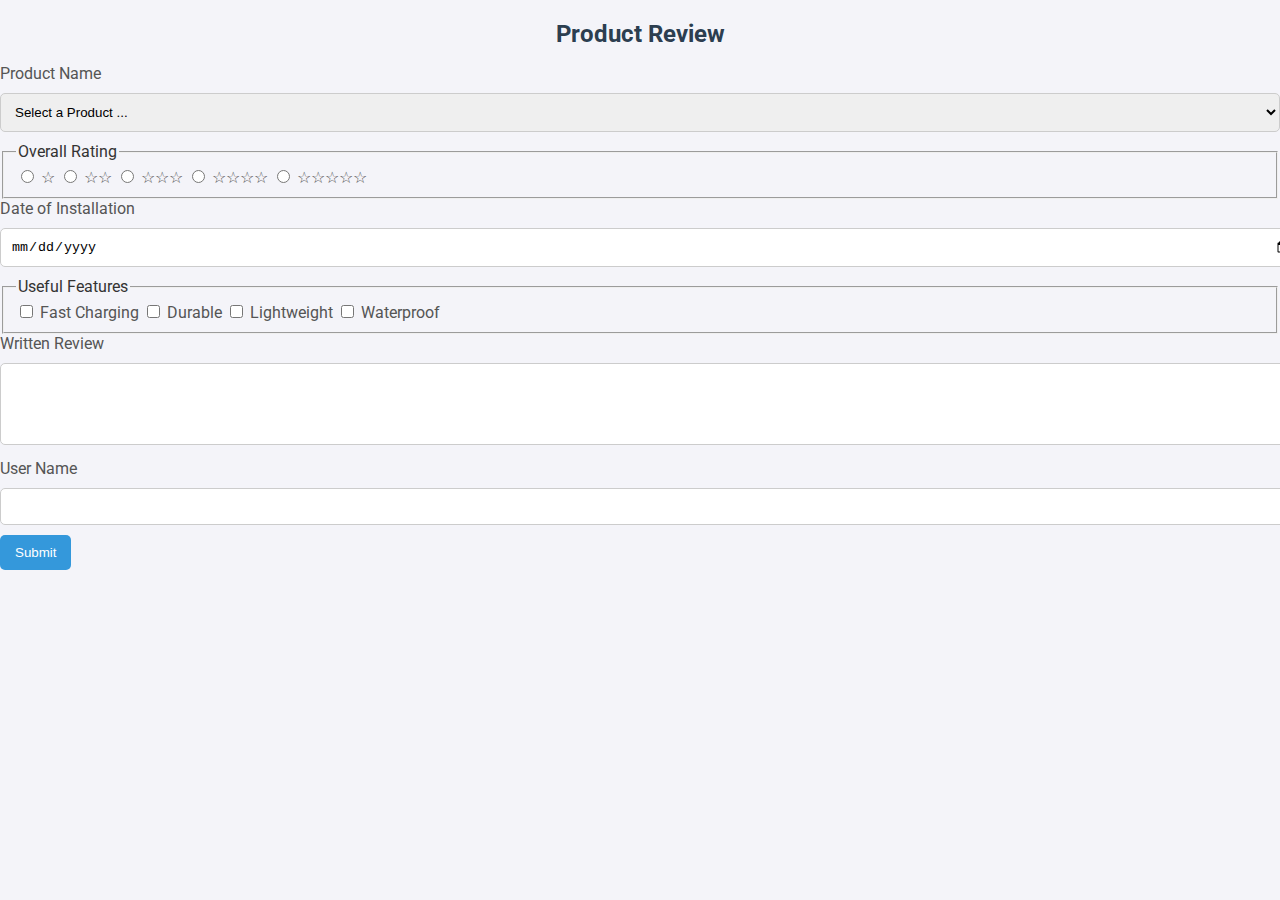
<file: form.html>
<!DOCTYPE html>
<html lang="en">
<head>
  <meta charset="UTF-8">
  <meta name="viewport" content="width=device-width, initial-scale=1.0">
  <meta name="author" content="Nicolas E. M. Silva">
  <meta name="description" content="This website let the customer give a review to one of out products">
  <title>Product Review Form</title>
  <link rel="stylesheet" href="styles/form.css">
  <link rel="preconnect" href="https://fonts.googleapis.com">
  <link rel="preconnect" href="https://fonts.gstatic.com" crossorigin>
  <link href="https://fonts.googleapis.com/css2?family=Roboto:wght@400;700&display=swap" rel="stylesheet">
</head>
<body>
  <header>
    <h1>Product Review</h1>
  </header>

  <main>
    <form action="review.html" method="get">
      <!-- Product Name -->
      <label for="productName">Product Name</label>
      <select id="productName" name="productName" required>
        <option value="" disabled selected>Select a Product ...</option>
      </select>

      <!-- Overall Rating -->
      <fieldset>
        <legend>Overall Rating</legend>
        <input type="radio" id="rating1" name="rating" value="1" required>
        <label for="rating1">☆</label>
        <input type="radio" id="rating2" name="rating" value="2">
        <label for="rating2">☆☆</label>
        <input type="radio" id="rating3" name="rating" value="3">
        <label for="rating3">☆☆☆</label>
        <input type="radio" id="rating4" name="rating" value="4">
        <label for="rating4">☆☆☆☆</label>
        <input type="radio" id="rating5" name="rating" value="5">
        <label for="rating5">☆☆☆☆☆</label>
      </fieldset>

      <!-- Date of Installation -->
      <label for="installDate">Date of Installation</label>
      <input type="date" id="installDate" name="installDate" required>

      <!-- Useful Features -->
      <fieldset>
        <legend>Useful Features</legend>
        <input type="checkbox" id="feature1" name="features" value="Fast Charging">
        <label for="feature1">Fast Charging</label>
        <input type="checkbox" id="feature2" name="features" value="Durable">
        <label for="feature2">Durable</label>
        <input type="checkbox" id="feature3" name="features" value="Lightweight">
        <label for="feature3">Lightweight</label>
        <input type="checkbox" id="feature4" name="features" value="Waterproof">
        <label for="feature4">Waterproof</label>
      </fieldset>

      <!-- Written Review -->
      <label for="review">Written Review</label>
      <textarea id="review" name="review" rows="4"></textarea>

      <!-- User Name -->
      <label for="username">User Name</label>
      <input type="text" id="username" name="username">

      <!-- Form Submission Button -->
      <input type="submit" value="Submit">
    </form>
  </main>

  <footer>
    <!-- Common footer content here -->
  </footer>

  <script src="scripts/forms.js" defer></script>
</body>
</html>
</file>
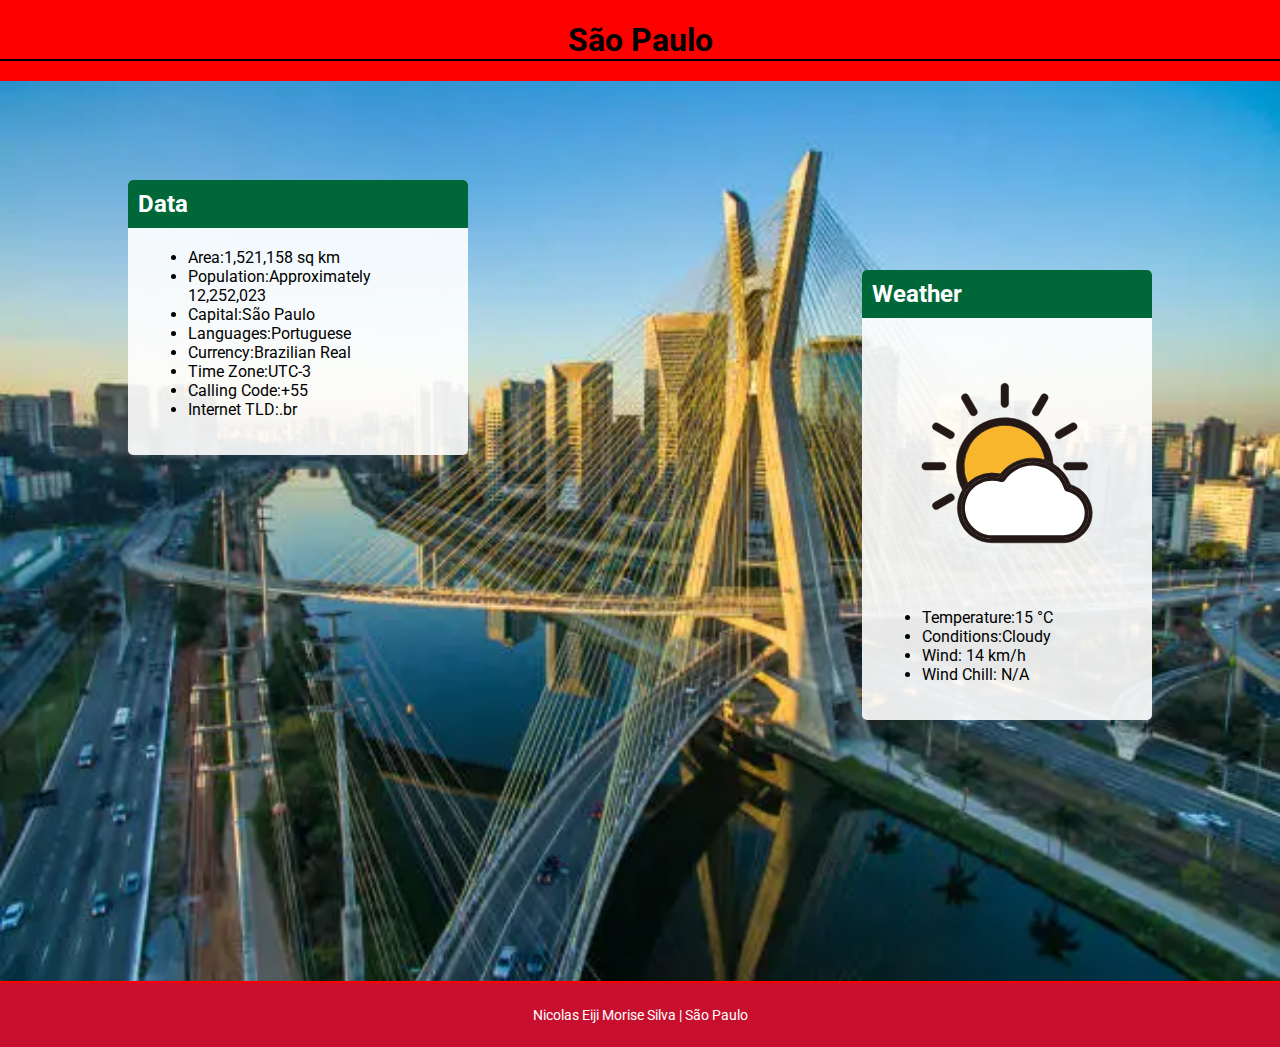
<file: place.html>
<!DOCTYPE html>
<html lang="en">
<head>
    <meta charset="UTF-8">
    <meta name="viewport" content="width=device-width, initial-scale=1.0">
    <meta name="description" content="This website provides comprehensive information, including data and current weather conditions, about São Paulo City.">
    <meta name="author" content="Nicolas Silva">
    <title>São Paulo City - Nicolas Eiji Morise Silva</title>
    <link rel="preconnect" href="https://fonts.googleapis.com">
    <link rel="preconnect" href="https://fonts.gstatic.com" crossorigin>
    <link href="https://fonts.googleapis.com/css2?family=Roboto:ital,wght@0,100;0,300;0,400;0,500;0,700;0,900;1,100;1,300;1,400;1,500;1,700;1,900&display=swap" rel="stylesheet">
    <link rel="stylesheet" href="styles/place.css">
    <script src="scripts/place.js" defer></script>
</head> <!-- Corrected: closing the head tag -->
<body>
    <header>
        <h1>São Paulo</h1>
    </header>
    <main>
        <div class="hero">
            <picture>
                <source srcset="images/hero-image.webp" media="(min-width: 1024px)">
                <img loading="lazy" src="images/sao-paulo.webp" alt="Sao Paulo Image"> <!-- Corrected: using valid loading attribute -->
            </picture>
        </div>
        <div class="data">
            <h2>Data</h2>
            <ul>
                <li>Area:1,521,158 sq km</li>
                <li>Population:Approximately 12,252,023</li>
                <li>Capital:São Paulo</li>
                <li>Languages:Portuguese</li>
                <li>Currency:Brazilian Real</li>
                <li>Time Zone:UTC-3</li>
                <li>Calling Code:+55</li>
                <li>Internet TLD:.br</li>
            </ul>
        </div>
        <div class="weather">
            <h2>Weather</h2>
            <img src="images/weather-icon.svg" alt="Wheather">
            <ul>
                <li>Temperature:15 °C</li>
                <li>Conditions:Cloudy</li>
                <li>Wind: 14 km/h</li>
            </ul>
        </div>
    </main>
    <footer>
        <p>Nicolas Eiji Morise Silva | São Paulo</p>
        <p></p>
    </footer>
</body>
</html>
</file>
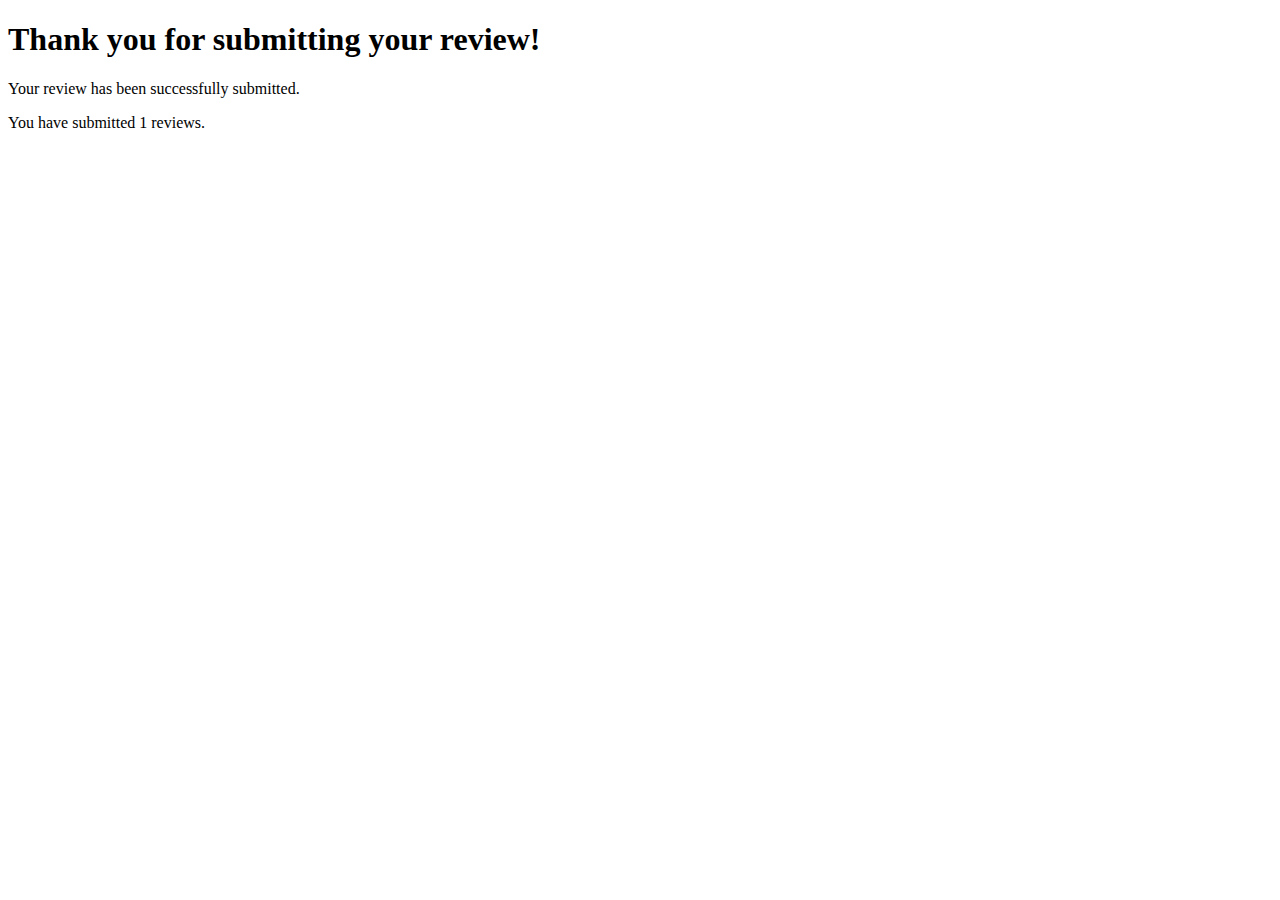
<file: review.html>
<!DOCTYPE html>
<html lang="en">
<head>
  <meta charset="UTF-8">
  <meta name="viewport" content="width=device-width, initial-scale=1.0">
  <title>Review Submitted</title>
</head>
<body>
  <h1>Thank you for submitting your review!</h1>
  <p>Your review has been successfully submitted.</p>

  <script>
    // Check if the counter exists in localStorage, if not set it to 0
    if (!localStorage.getItem('reviewCounter')) {
      localStorage.setItem('reviewCounter', 0);
    }

    // Increment the review counter
    let counter = parseInt(localStorage.getItem('reviewCounter')) + 1;
    localStorage.setItem('reviewCounter', counter);

    // Display the review counter
    document.body.innerHTML += `<p>You have submitted ${counter} reviews.</p>`;
  </script>
</body>
</html>
</file>
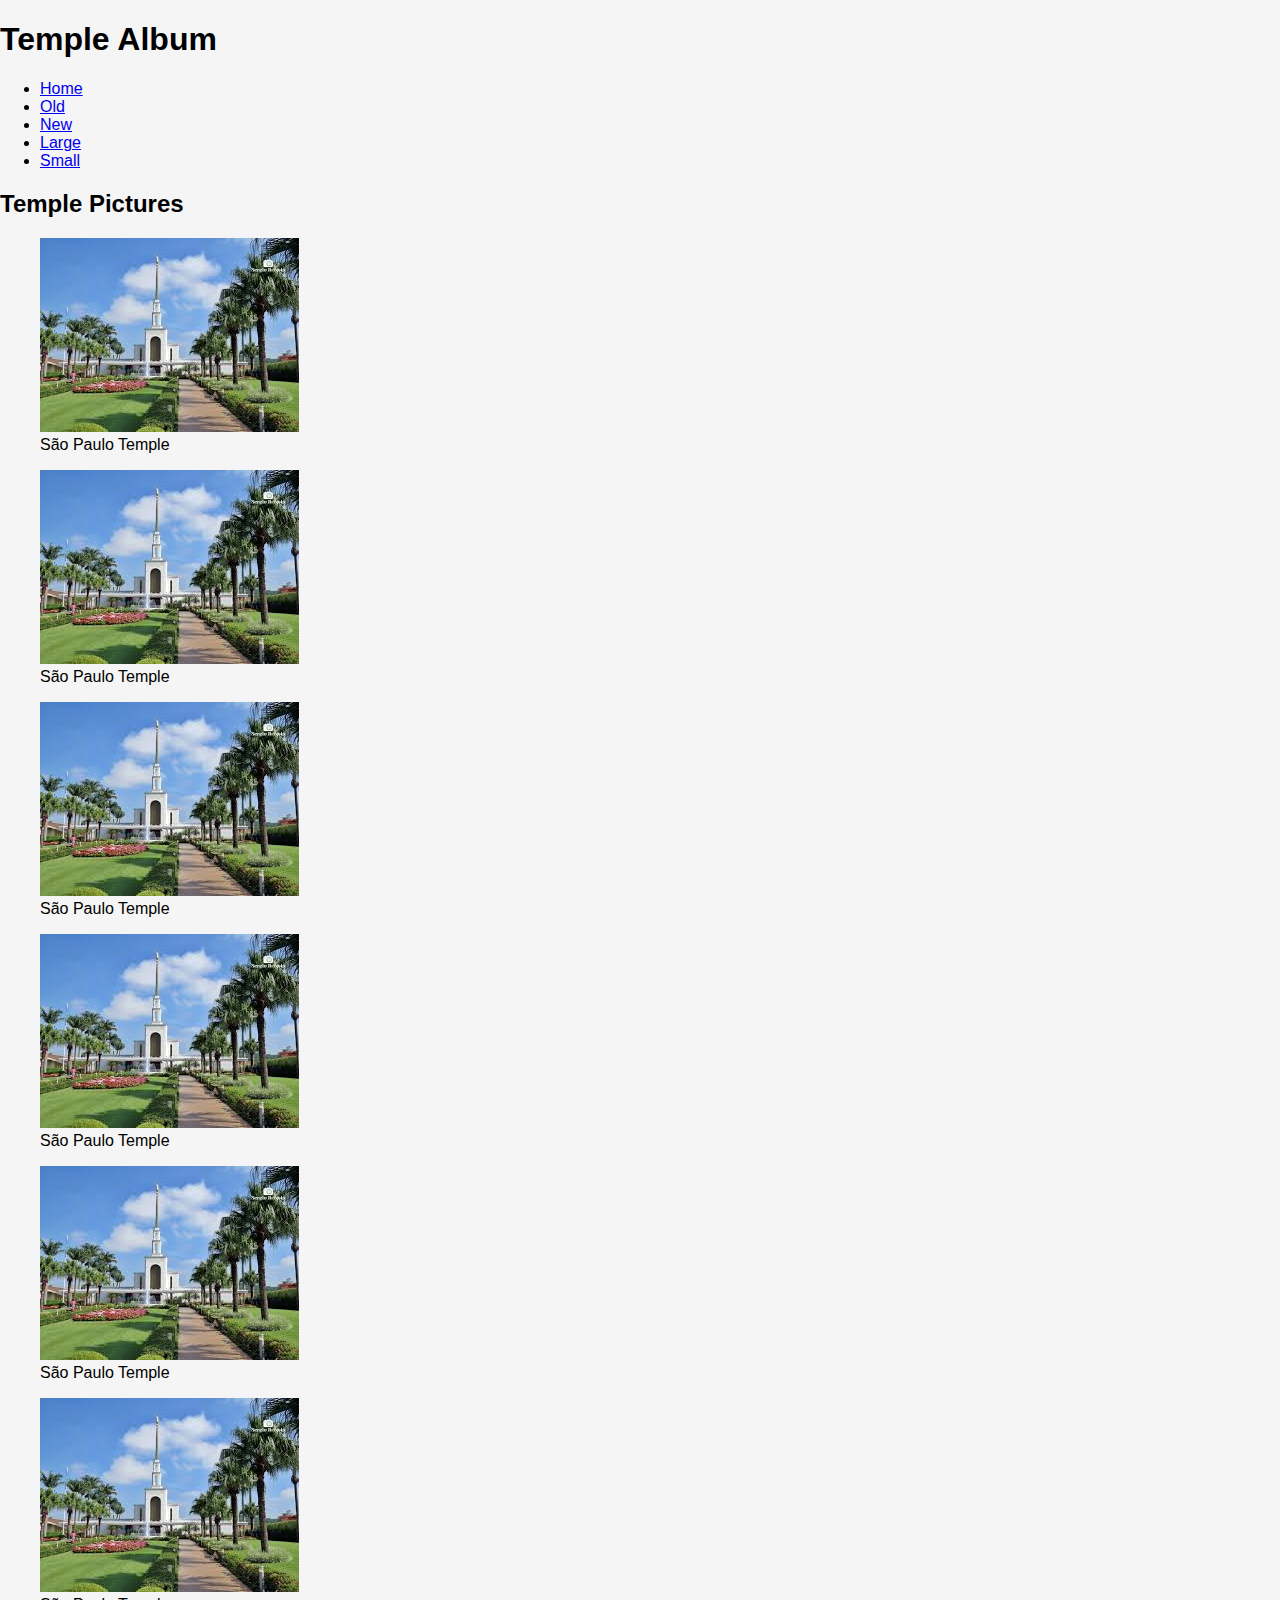
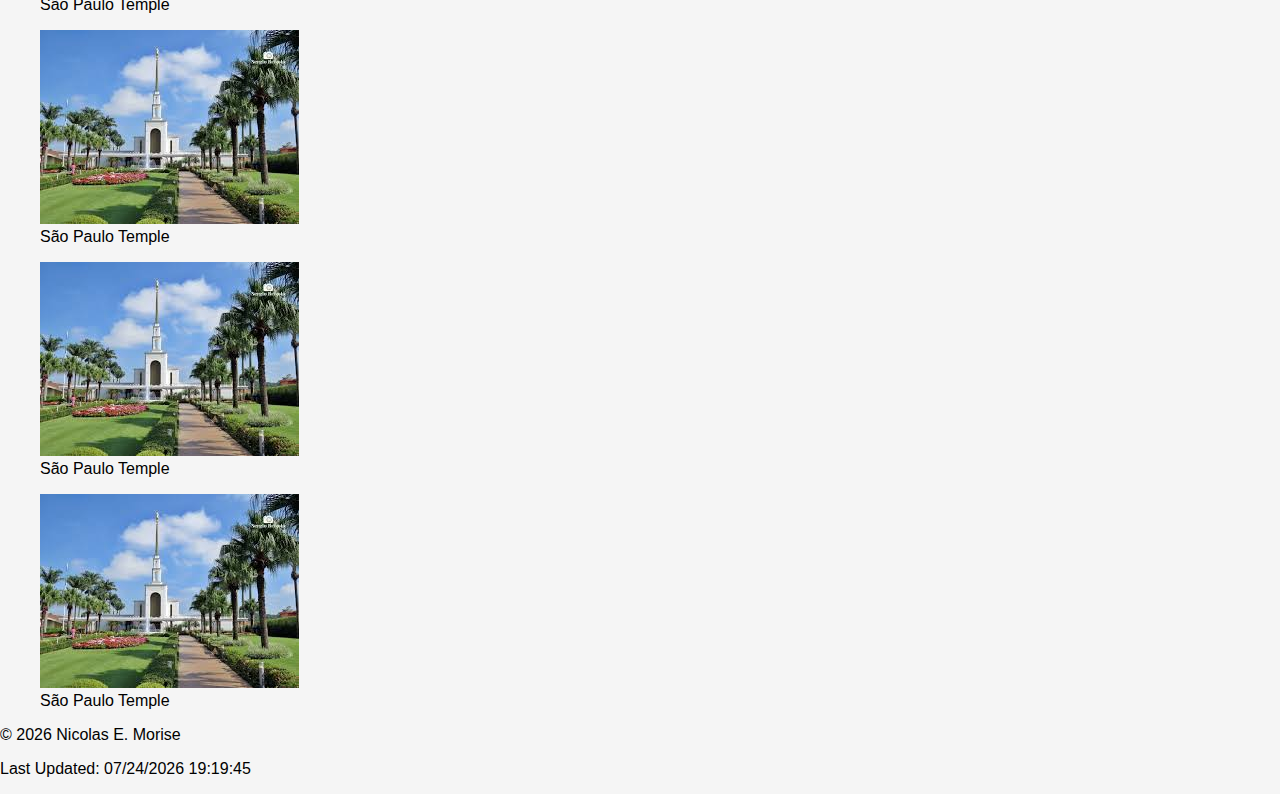
<file: temples.html>
<!DOCTYPE html>
<html lang="en">
<head>
    <meta charset="UTF-8">
    <meta name="viewport" content="width=device-width, initial-scale=1.0">
    <meta name="description" content="Temple album page">
    <meta name="author" content="Your Name">
    <title>Temple Album</title>

    <!-- Google Font -->
    <link href="https://fonts.googleapis.com/css2?family=Roboto:wght@400&display=swap" rel="stylesheet">

    <!-- CSS Files -->
    <link rel="stylesheet" href="styles/temples.css">
    <link rel="stylesheet" href="styles/temples-large.css">
    
    <!-- JavaScript -->
    <script src="scripts/temples.js" defer></script>
</head>
<body>
    <header>
        <h1>Temple Album</h1>
        <nav>
            <ul>
                <li><a href="#">Home</a></li>
                <li><a href="#">Old</a></li>
                <li><a href="#">New</a></li>
                <li><a href="#">Large</a></li>
                <li><a href="#">Small</a></li>
            </ul>
        </nav>
    </header>

    <main>
        <h2>Temple Pictures</h2>
        <div class="box">
            <figure>
                <img src="/images/templo-img.jpeg" alt="São Paulo Temple">
                <figcaption>São Paulo Temple</figcaption>
            </figure>
            <figure>
                <img src="/images/templo-img.jpeg" alt="São Paulo Temple">
                <figcaption>São Paulo Temple</figcaption>
            </figure>
            <figure>
                <img src="/images/templo-img.jpeg" alt="São Paulo Temple">
                <figcaption>São Paulo Temple</figcaption>
            </figure>
            <figure>
                <img src="/images/templo-img.jpeg" alt="São Paulo Temple">
                <figcaption>São Paulo Temple</figcaption>
            </figure>
            <figure>
                <img src="/images/templo-img.jpeg" alt="São Paulo Temple">
                <figcaption>São Paulo Temple</figcaption>
            </figure>
            <figure>
                <img src="/images/templo-img.jpeg" alt="São Paulo Temple">
                <figcaption>São Paulo Temple</figcaption>
            </figure>
            <figure>
                <img src="/images/templo-img.jpeg" alt="São Paulo Temple">
                <figcaption>São Paulo Temple</figcaption>
            </figure>
            <figure>
                <img src="/images/templo-img.jpeg" alt="São Paulo Temple">
                <figcaption>São Paulo Temple</figcaption>
            </figure>
            <figure>
                <img src="/images/templo-img.jpeg" alt="São Paulo Temple">
                <figcaption>São Paulo Temple</figcaption>
            </figure>
        </div>
    </main>

    <footer>
        <p>&copy; <span id="year"></span> Nicolas E. Morise</p>
        <p>Last Updated: <span id="lastModified"></span></p>
    </footer>
</body>
</html>
</file>
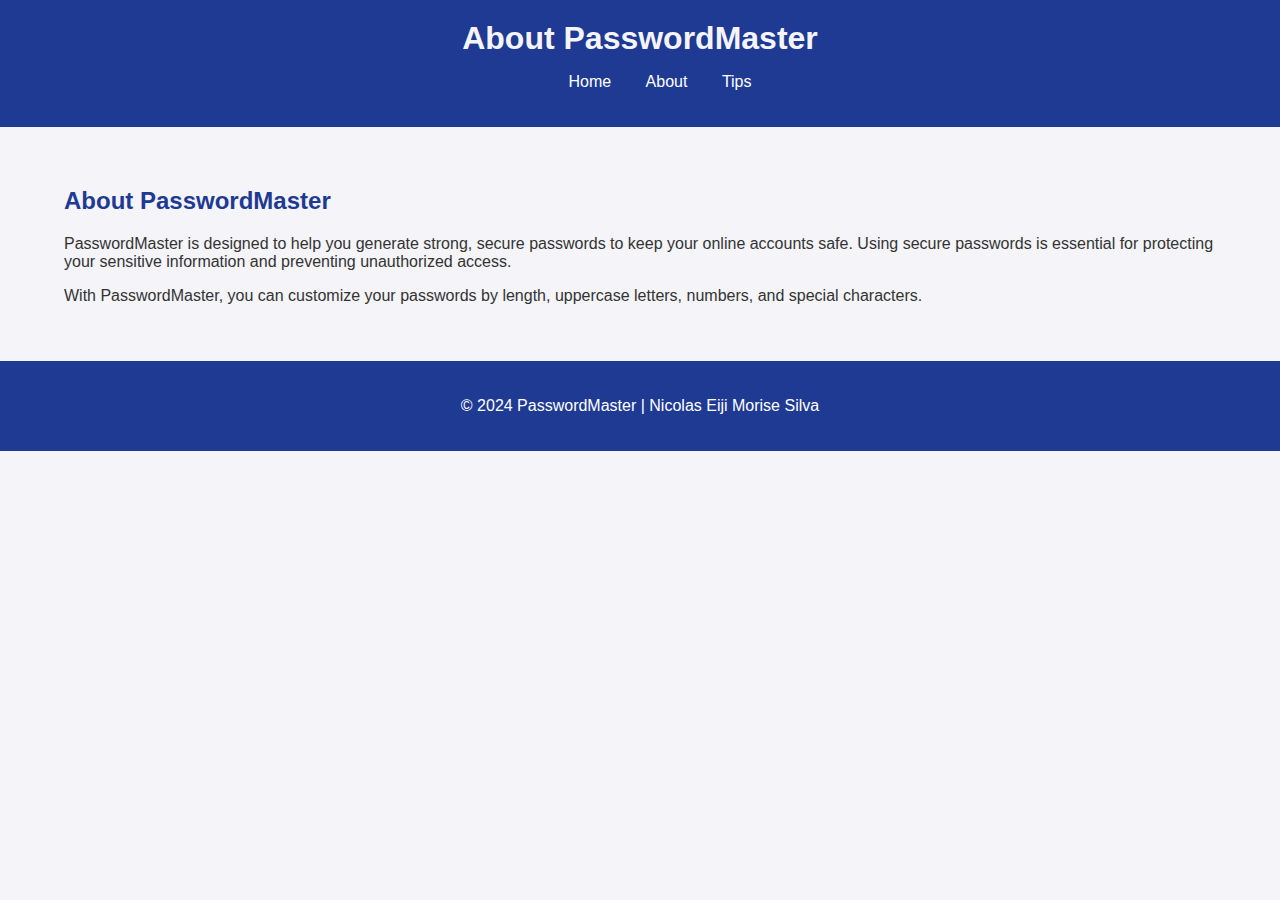
<file: project/about.html>
<!DOCTYPE html>
<html lang="en">
<head>
    <meta charset="UTF-8">
    <meta name="viewport" content="width=device-width, initial-scale=1.0">
    <title>About - PasswordMaster</title>
    <link rel="stylesheet" href="styles/password-site.css">
</head>
<body>
    <header>
        <h1>About PasswordMaster</h1>
        <nav>
            <ul>
                <a href="password-site.html">Home</a>
                <a href="about.html">About</a>
                <a href="contact.html">Tips</a>
            </ul>
        </nav>
    </header>

    <main>
        <div class="container">
            <section id="about">
                <h2>About PasswordMaster</h2>
                <p>PasswordMaster is designed to help you generate strong, secure passwords to keep your online accounts safe. Using secure passwords is essential for protecting your sensitive information and preventing unauthorized access.</p>
                <p>With PasswordMaster, you can customize your passwords by length, uppercase letters, numbers, and special characters.</p>
            </section>
        </div>
    </main>

    <footer>
        <div class="container">
            <p>&copy; 2024 PasswordMaster | Nicolas Eiji Morise Silva</p>
        </div>
    </footer>
</body>
</html>
</file>
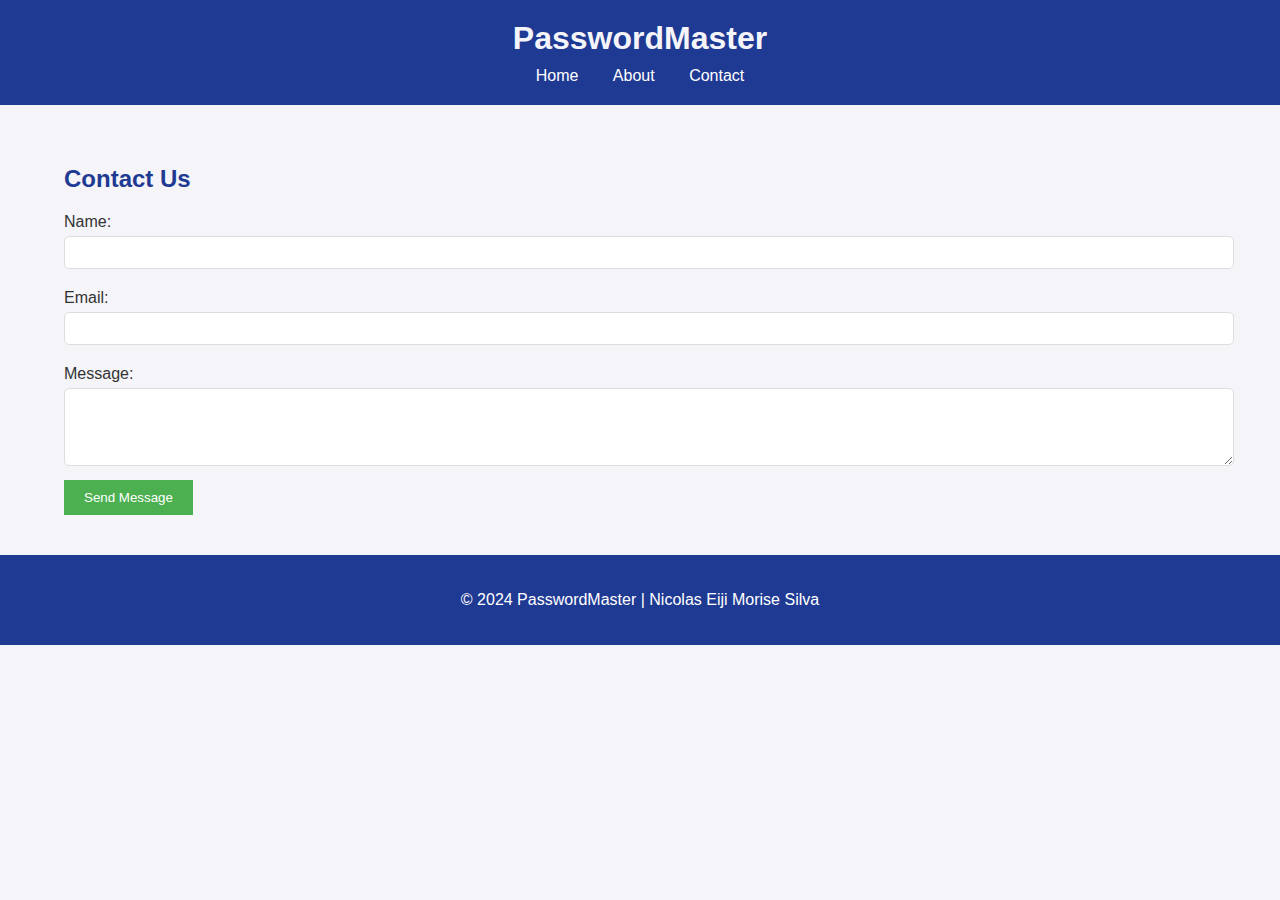
<file: project/contact.html>
<!DOCTYPE html>
<html lang="en">
<head>
    <meta charset="UTF-8">
    <meta name="viewport" content="width=device-width, initial-scale=1.0">
    <meta name="author" content="Nicolas Eiji Morise Silva">
    <meta name="description" content="Contact PasswordMaster for inquiries or feedback.">
    <title>Contact PasswordMaster</title>
    <link rel="stylesheet" href="styles/password-site.css">
</head>
<body>
    <!-- Header Section -->
    <header>
        <h1>PasswordMaster</h1>
        <nav>
            <a href="password-site.html">Home</a>
            <a href="about.html">About</a>
            <a href="contact.html">Contact</a>
        </nav>
    </header>

    <!-- Main Section -->
    <main>
        <div class="container">
            <section id="contact-form">
                <h2>Contact Us</h2>
                <form action="#" method="post">
                    <label for="name">Name:</label>
                    <input type="text" id="name" name="name" required>

                    <label for="email">Email:</label>
                    <input type="email" id="email" name="email" required>

                    <label for="message">Message:</label>
                    <textarea id="message" name="message" rows="4" required></textarea>

                    <button type="submit">Send Message</button>
                </form>
            </section>
        </div>
    </main>

    <!-- Footer Section -->
    <footer>
        <p>&copy; 2024 PasswordMaster | Nicolas Eiji Morise Silva</p>
    </footer>
</body>
</html>
</file>
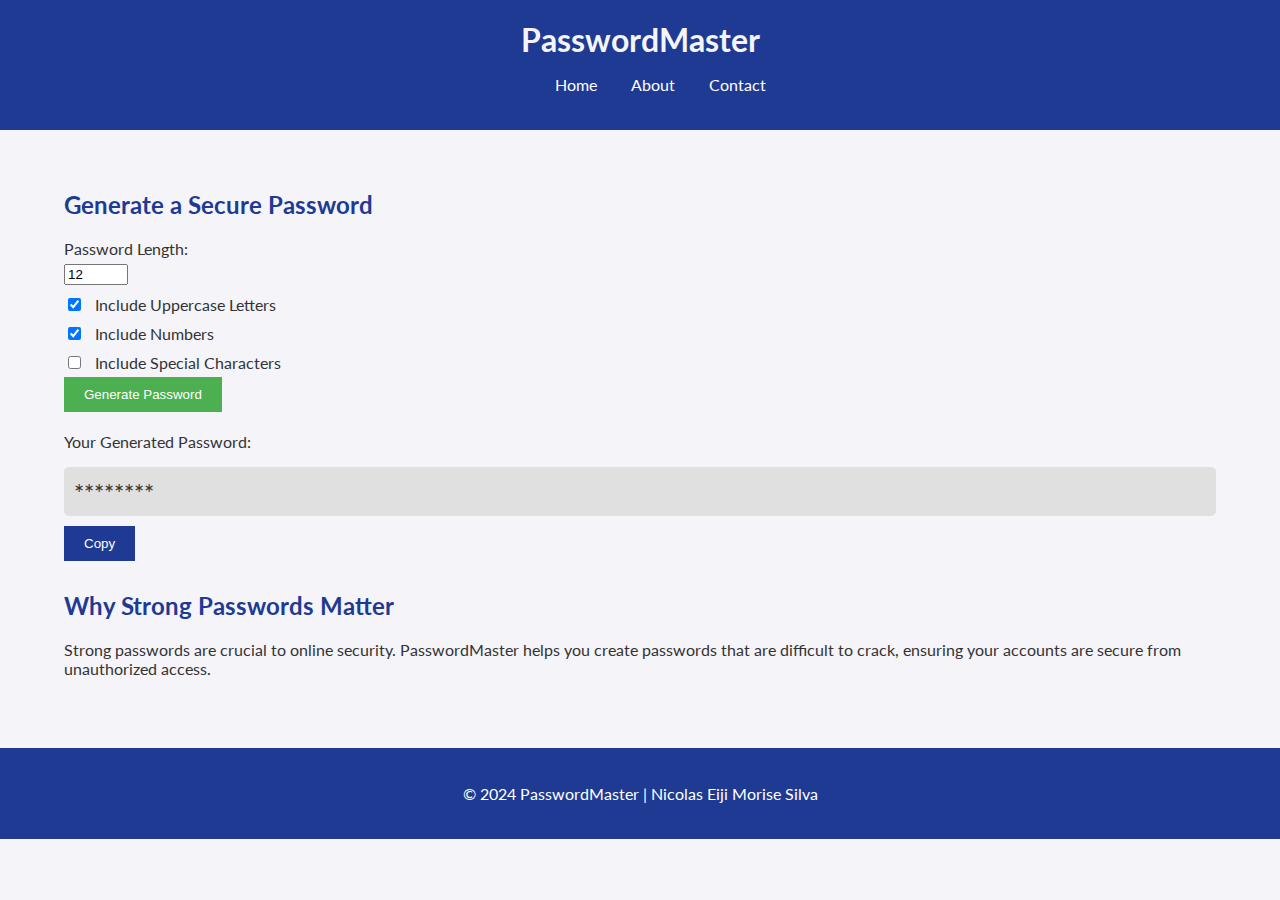
<file: project/password-site.html>
<!DOCTYPE html>
<html lang="en">
<head>
    <meta charset="UTF-8">
    <meta name="viewport" content="width=device-width, initial-scale=1.0">
    <meta name="author" content="Nicolas Eiji Morise Silva">
    <meta name="description" content="This website will help you to generate a secure password for your accounts!">
    <title>PasswordMaster</title>
    <link rel="stylesheet" href="styles/password-site.css">
    <link href="https://fonts.googleapis.com/css2?family=Lato:wght@400;700&display=swap" rel="stylesheet">
</head>
<body>
    <!-- Header Section -->
    <header>
        <h1>PasswordMaster</h1>
        <nav>
            <ul>
                <a href="password-site.html">Home</a>
                <a href="about.html">About</a>
                <a href="contact.html">Contact</a>
            </ul>
        </nav>
    </header>
    

    <!-- Main Section -->
    <main>
        <div class="container">
            <section id="generator">
                <h2>Generate a Secure Password</h2>
                <form id="passwordForm">
                    <label for="length">Password Length:</label>
                    <input type="number" id="length" name="length" min="8" max="128" value="12">
                    
                    <label>
                        <input type="checkbox" id="uppercase" name="uppercase" checked>
                        Include Uppercase Letters
                    </label>
                    
                    <label>
                        <input type="checkbox" id="numbers" name="numbers" checked>
                        Include Numbers
                    </label>

                    <label>
                        <input type="checkbox" id="special" name="special">
                        Include Special Characters
                    </label>
                    
                    <button type="button" onclick="generatePassword()">Generate Password</button>
                </form>

                <div id="result">
                    <p>Your Generated Password:</p>
                    <span id="passwordDisplay">********</span>
                    <button id="copyBtn" onclick="copyPassword()">Copy</button>
                </div>
            </section>

            <section id="info">
                <h2>Why Strong Passwords Matter</h2>
                <p>Strong passwords are crucial to online security. PasswordMaster helps you create passwords that are difficult to crack, ensuring your accounts are secure from unauthorized access.</p>
            </section>
        </div>
    </main>

    <!-- Footer Section -->
    <footer>
        <div class="container">
            <p>&copy; 2024 PasswordMaster | Nicolas Eiji Morise Silva</p>
        </div>
    </footer>

    <script src="scripts/password-site.js"></script>
</body>
</html>
</file>
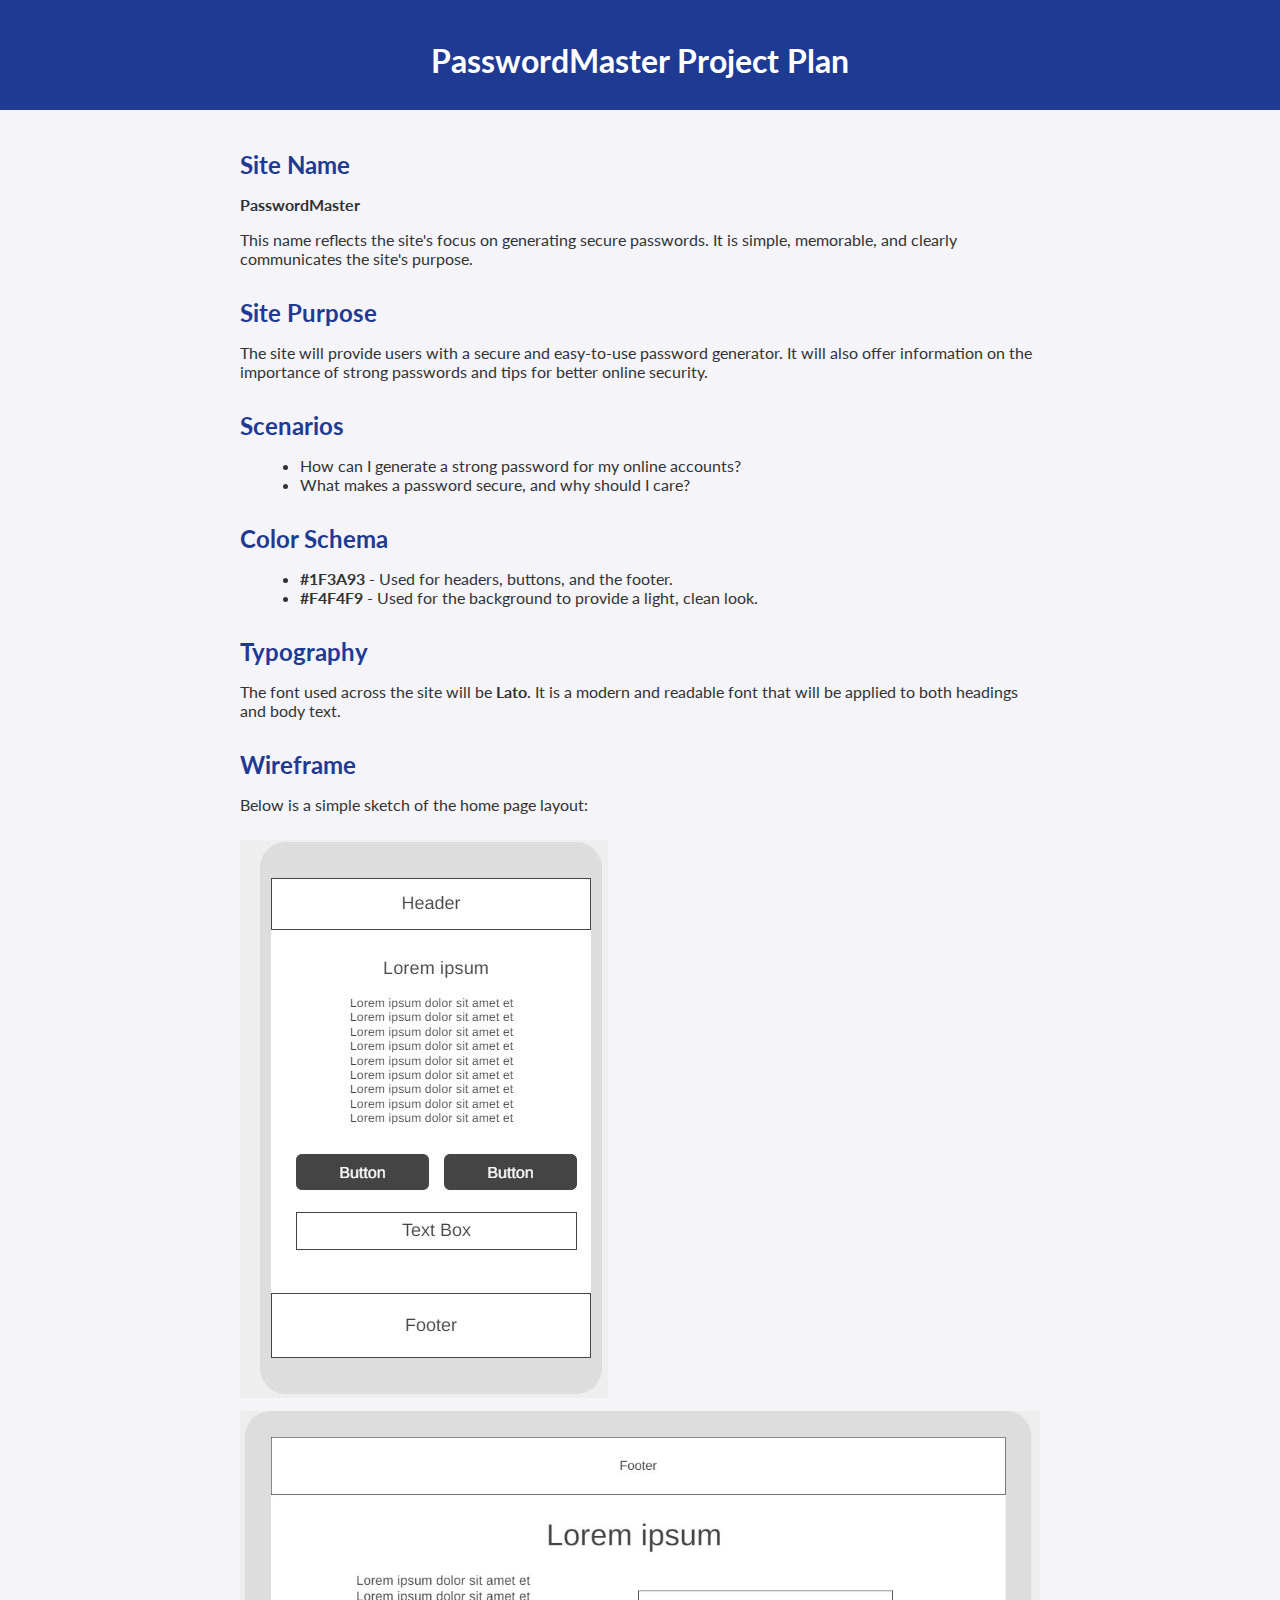
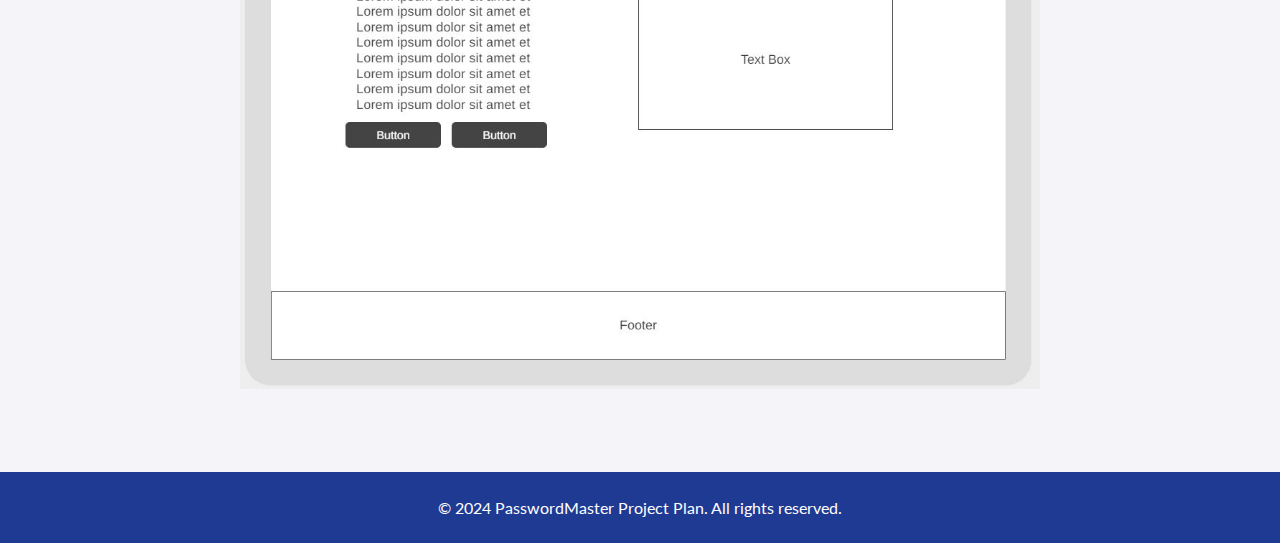
<file: project/siteplan.html>
<!DOCTYPE html>
<html lang="en">
<head>
    <meta charset="UTF-8">
    <meta name="viewport" content="width=device-width, initial-scale=1.0">
    <title>PasswordMaster Project Plan</title>
    <link rel="stylesheet" href="styles/siteplan.css">
    <link href="https://fonts.googleapis.com/css2?family=Lato:wght@400;700&display=swap" rel="stylesheet">
</head>
<body>
    <header>
        <h1>PasswordMaster Project Plan</h1>
    </header>

    <main>
        <section>
            <h2>Site Name</h2>
            <p><strong>PasswordMaster</strong></p>
            <p>This name reflects the site's focus on generating secure passwords. It is simple, memorable, and clearly communicates the site's purpose.</p>
        </section>

        <section>
            <h2>Site Purpose</h2>
            <p>The site will provide users with a secure and easy-to-use password generator. It will also offer information on the importance of strong passwords and tips for better online security.</p>
        </section>

        <section>
            <h2>Scenarios</h2>
            <ul>
                <li>How can I generate a strong password for my online accounts?</li>
                <li>What makes a password secure, and why should I care?</li>
            </ul>
        </section>

        <section>
            <h2>Color Schema</h2>
            <ul>
                <li><strong>#1F3A93</strong> - Used for headers, buttons, and the footer.</li>
                <li><strong>#F4F4F9</strong> - Used for the background to provide a light, clean look.</li>
            </ul>
        </section>

        <section>
            <h2>Typography</h2>
            <p>The font used across the site will be <strong>Lato</strong>. It is a modern and readable font that will be applied to both headings and body text.</p>
        </section>

        <section>
            <h2>Wireframe</h2>
            <p>Below is a simple sketch of the home page layout:</p>
            <img src="images/wireframe-2.JPG" alt="Mobile Wireframe" class="wireframe">
            <img src="images/wireframe-1.JPG" alt="Desktop Wireframe" class="wireframe">
        </section>
    </main>

    <footer>
        <p>&copy; 2024 PasswordMaster Project Plan. All rights reserved.</p>
    </footer>
</body>
</html>
</file>
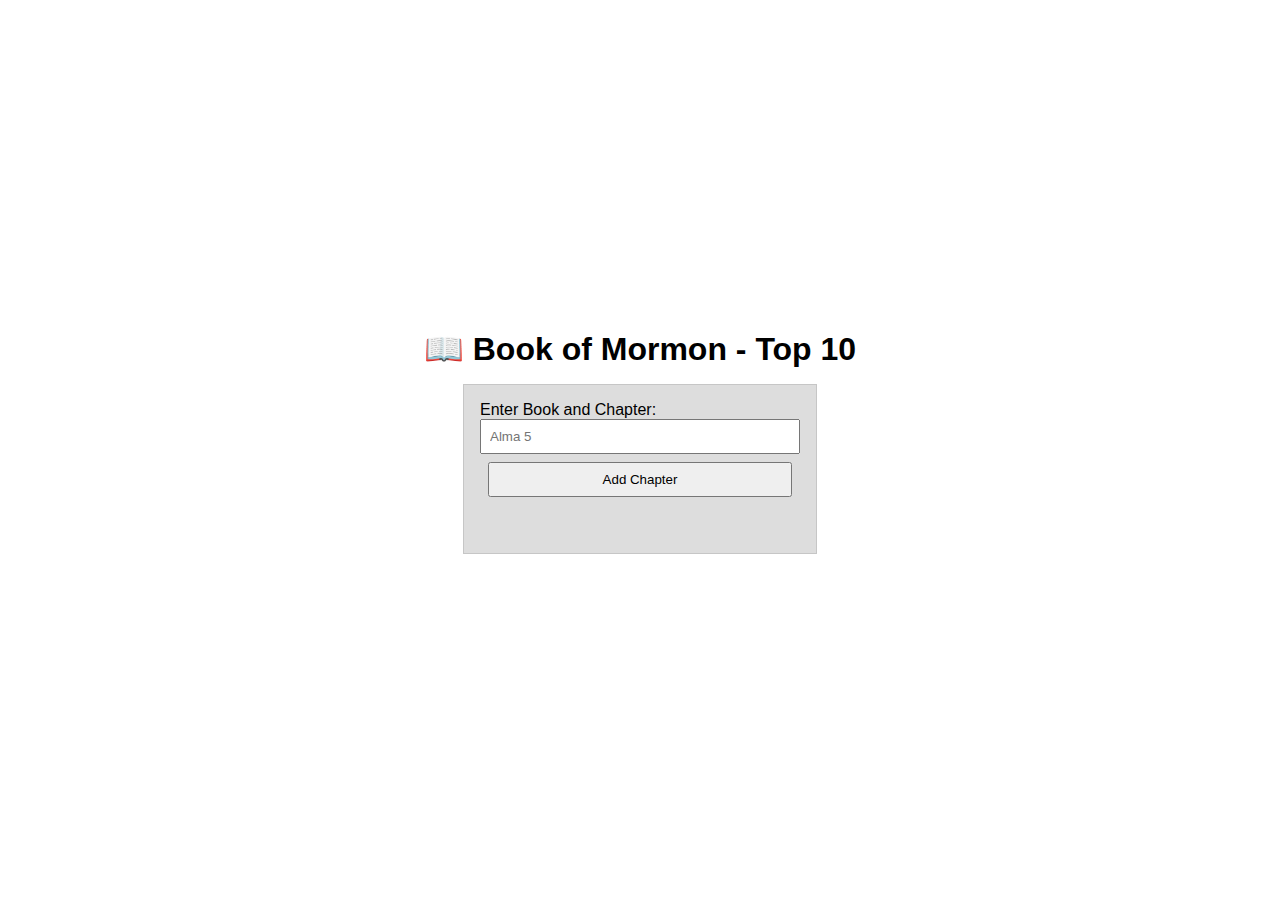
<file: week02/bom.html>
<!DOCTYPE html>
<html lang="en">
<head>
    <meta charset="UTF-8">
    <meta name="viewport" content="width=device-width, initial-scale=1.0">
    <meta name="description" content="Book of Mormon Application for week02 in WDD 131">
    <meta name="author" content="Nicolas E. Morise Silva"> 
    <link rel="stylesheet" href="styles/bom.css">
    <title>Document</title>
</head>
<body>
    <h1>📖 Book of Mormon - Top 10</h1>
<main>
	<label for="favchap">Enter Book and Chapter: </label>
	<input type="text" id="favchap" placeholder="Alma 5">
	<button type="submit">Add Chapter</button>
	<ul id="list"></ul>
    <script src="/week02/scripts/bom.js"></script>
</main>
</body>
</html>
</file>
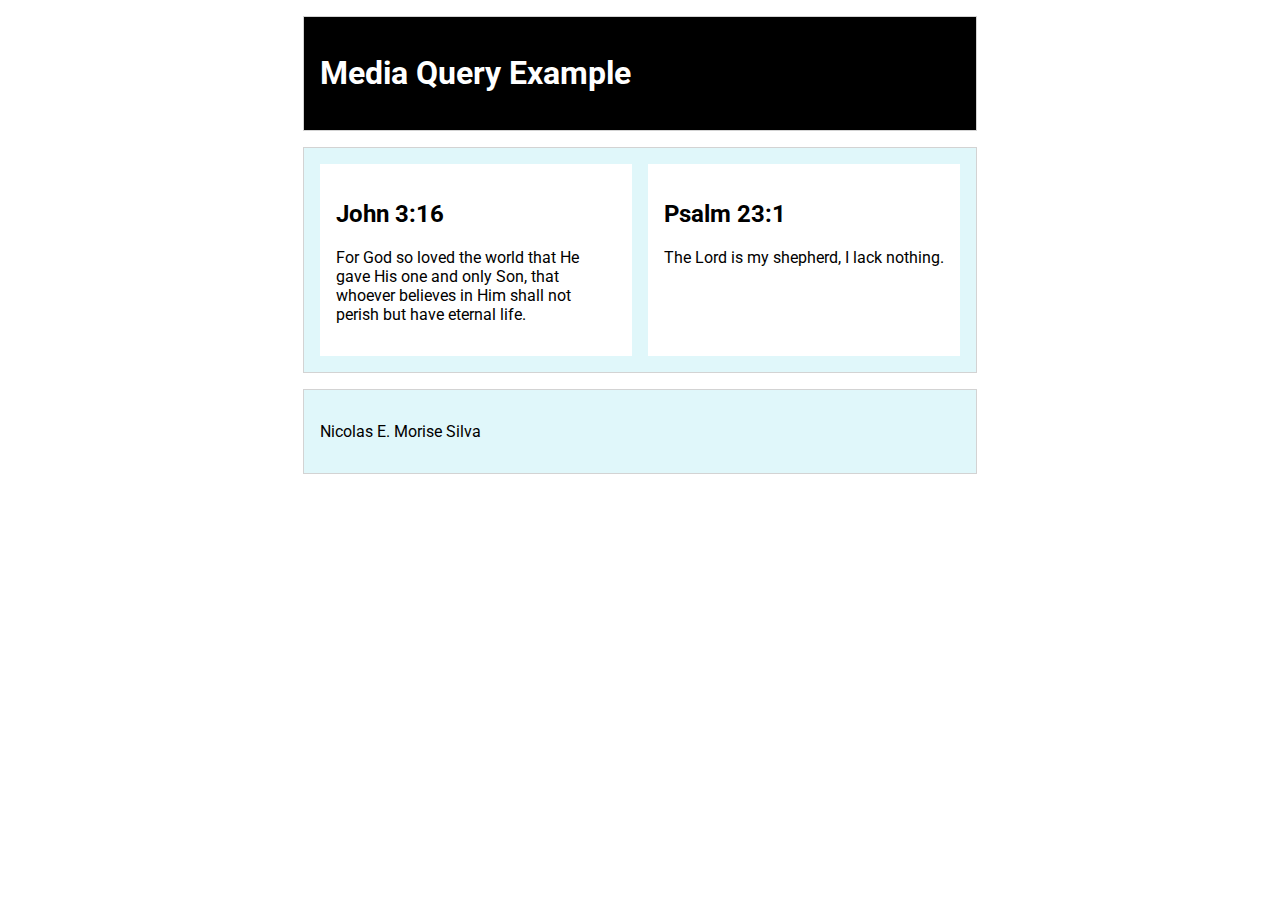
<file: week02/media-query.html>
<!DOCTYPE html>
<html lang="en">
<head>
    <meta charset="UTF-8">
    <meta name="viewport" content="width=device-width, initial-scale=1.0">
    <meta name="description" content="Media Query Example for WDD 131">
    <meta name="author" content="Nicolas E. Morise Silva">
    <title>Media Query Example</title>
    <link href="https://fonts.googleapis.com/css2?family=Roboto:wght@400&display=swap" rel="stylesheet">
    <link rel="stylesheet" href="styles/media-query.css">
    <link rel="stylesheet" href="styles/media-query-large.css" media="screen and (min-width: 500px)">
</head>
<body>
    <header>
        <h1>Media Query Example</h1>
    </header>
    <main>
        <section>
            <h2>John 3:16</h2>
            <p>For God so loved the world that He gave His one and only Son, that whoever believes in Him shall not perish but have eternal life.</p>
        </section>
        <section>
            <h2>Psalm 23:1</h2>
            <p>The Lord is my shepherd, I lack nothing.</p>
        </section>
    </main>
    <footer>
        <p>Nicolas E. Morise Silva</p>
    </footer>
</body>
</html>
</file>
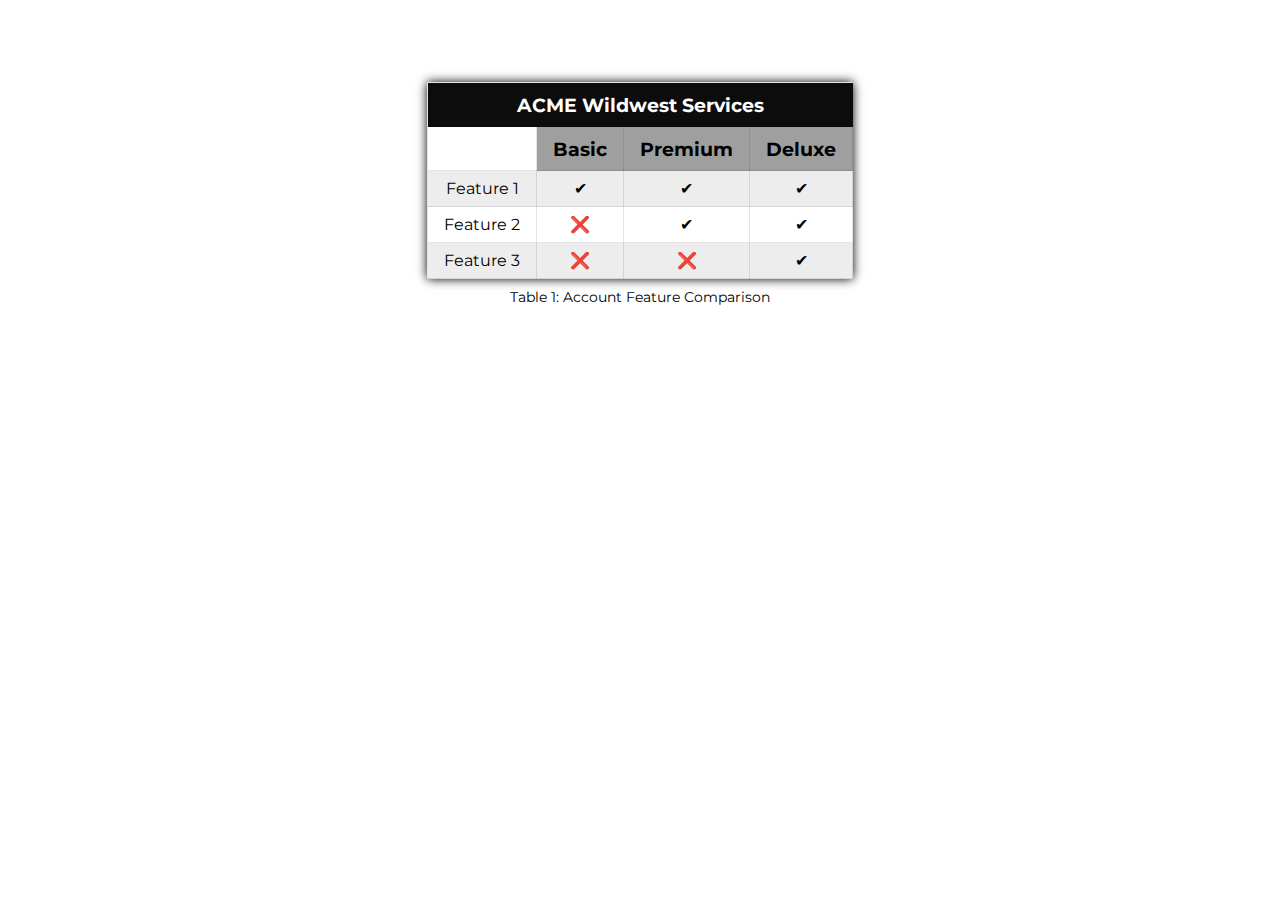
<file: week04/table.html>
<!DOCTYPE html>
<html lang="en">
<head>
    <meta charset="UTF-8">
    <meta name="viewport" content="width=device-width, initial-scale=1.0">
    <meta name="description" content="tables">
    <meta name="author" content="Nicolas">
    <link rel="preconnect" href="https://fonts.googleapis.com">
    <link rel="preconnect" href="https://fonts.gstatic.com" crossorigin>
    <link href="https://fonts.googleapis.com/css2?family=Montserrat:ital,wght@0,100..900;1,100..900&display=swap" rel="stylesheet">
    <link rel="stylesheet" href="styles/table.css">
    <title>Table</title>
</head>
<body>
    <table>
        <thead>
            <tr>
                <th colspan="4" scope="colgroup">ACME Wildwest Services</th>
            </tr>
            <tr>
                <td class="blank"></td>
                <th scope="col">Basic</th>
                <th scope="col">Premium</th>
                <th scope="col">Deluxe</th>
            </tr>
        </thead>
        <tbody>
            <tr>
                <td>Feature 1</td>
                <td>✔</td>
                <td>✔</td>
                <td>✔</td>
            </tr>
            <tr>
                <td>Feature 2</td>
                <td>❌</td>
                <td>✔</td>
                <td>✔</td>
            </tr>
            <tr>
                <td>Feature 3</td>
                <td>❌</td>
                <td>❌</td>
                <td>✔</td>
            </tr>
        </tbody>
        <caption>Table 1: Account Feature Comparison</caption>
    </table>
</body>
</html>
</file>
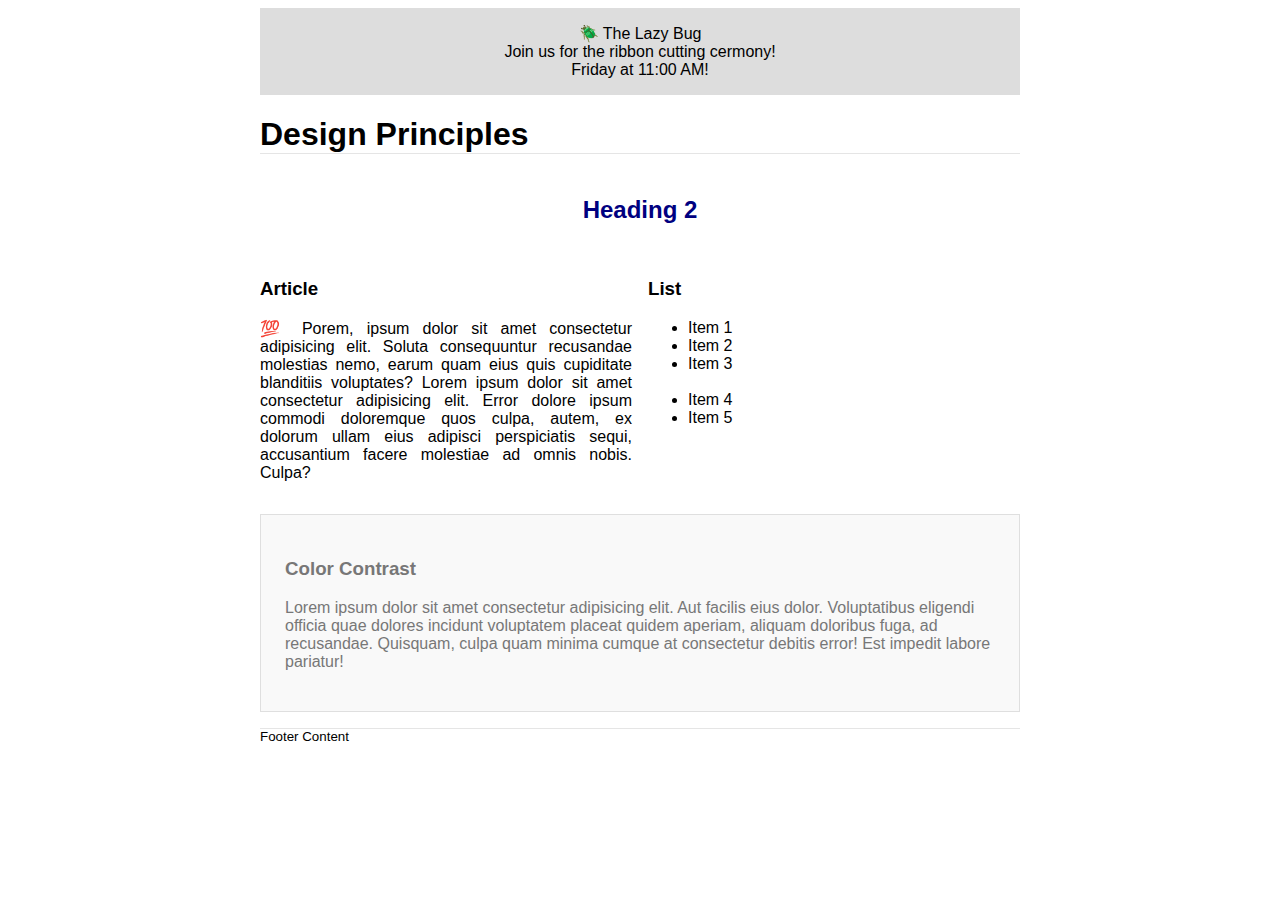
<file: week3/design.html>
<!DOCTYPE html>
<html lang="en">
<head>
    <meta charset="UTF-8">
    <meta name="viewport" content="width=device-width, initial-scale=1.0">
    <title>Design</title>
    <link rel="stylesheet" href="styles/design.css">
</head>
<body>
    <header>
        <div class="banner">🪲 The Lazy Bug<br>Join us for the ribbon cutting cermony!<br>Friday at 11:00 AM!</div>
        <h1>Design Principles</h1>
    </header>
    <main>
        <h2>Heading 2</h2>
        <section>
            <h3>Article</h3>
            <article>
                <p>💯 Porem, ipsum dolor sit amet consectetur adipisicing elit. Soluta consequuntur recusandae molestias nemo, earum quam eius quis cupiditate blanditiis voluptates? Lorem ipsum dolor sit amet consectetur adipisicing elit. Error dolore ipsum commodi doloremque quos culpa, autem, ex dolorum ullam eius adipisci perspiciatis sequi, accusantium facere molestiae ad omnis nobis. Culpa?</p>
            </article>
        </section>
        <section>
            <h3>List</h3>
            <ul>
                <li>Item 1</li>
                <li>Item 2</li>
                <li>Item 3<br><br></li>
                <li>Item 4</li>
                <li>Item 5</li>
            </ul>
        </section>
        <div class="callout">
            <h3>Color Contrast</h3>
            <p>Lorem ipsum dolor sit amet consectetur adipisicing elit. Aut facilis eius dolor. Voluptatibus eligendi officia quae dolores incidunt voluptatem placeat quidem aperiam, aliquam doloribus fuga, ad recusandae. Quisquam, culpa quam minima cumque at consectetur debitis error! Est impedit labore pariatur!</p>
        </div>
    </main>
    <footer>
        Footer Content
    </footer>
</body>
</html>
</file>
<file: styles/form.css>
/* General styles */
body {
  font-family: 'Roboto', sans-serif;
  background-color: #f4f4f9;
  color: #333;
  margin: 0;
  padding: 0;
}

/* h1 style */
h1 {
  font-size: 24px;
  color: #2c3e50;
  text-align: center;
  margin-top: 20px;
}

/* New h2 style */
h2 {
  font-size: 20px;
  color: #34495e;
  text-align: left;
  margin: 15px 0;
  padding-bottom: 10px;
  border-bottom: 2px solid #3498db;
}

/* Form container */
.form-container {
  width: 80%;
  margin: 0 auto;
  background-color: white;
  padding: 20px;
  border-radius: 8px;
  box-shadow: 0 2px 10px rgba(0, 0, 0, 0.1);
}

/* Labels and inputs styling */
label {
  font-size: 16px;
  color: #555;
}

input[type="text"],
input[type="date"],
textarea,
select {
  width: 100%;
  padding: 10px;
  margin: 10px 0;
  border: 1px solid #ccc;
  border-radius: 5px;
}

input[type="submit"] {
  background-color: #3498db;
  color: white;
  padding: 10px 15px;
  border: none;
  border-radius: 5px;
  cursor: pointer;
}

input[type="submit"]:hover {
  background-color: #2980b9;
}

/* Responsive layout */
@media (max-width: 768px) {
  .form-container {
    width: 95%;
  }
}
</file>
<file: styles/place.css>
:root {
    --background-color: red; 
    --font-color: black;
    background-color: var(--background-color); 
    font-family: "Roboto", sans-serif;
}


body{
    margin: 0;
    padding: 0;
}

header{
    text-align: center;
}

.hero {
    position: relative;
    text-align: left;
    color: white;
    height: 100vh;
    width: 100vw;
    display: flex;
    justify-content: center;
    align-items: center;
}

.hero img {
    width: 100vw;
    height: 100vh;
    object-fit: cover;
    margin: 0;
}

h1::after {
    content: " "; /* Adds empty content */
    display: block;
    width: 100%;
    height: 2px;
    background-color: black;
}

.data, .weather {
    position: absolute;
    background-color: rgba(255, 255, 255, 0.9);
    color: black;
    padding: 20px;
    border-radius: 5px;
}

.data {
    top: 20%;
    left: 10%;
    width: 300px;
}

.data h2 {
    background-color: #006838;
    color: white;
    padding: 10px;
    margin: -20px -20px 20px -20px;
    border-radius: 5px 5px 0 0;
}

.weather {
    bottom: 20%;
    right: 10%;
    width: 250px;
}

.weather h2 {
    background-color: #006838;
    color: white;
    padding: 10px;
    margin: -20px -20px 20px -20px;
    border-radius: 5px 5px 0 0;
}

footer {
    background-color: #c8102e;
    color: white;
    text-align: center;
    padding: 10px 0;
    font-size: 14px;
}

/* Responsive Design */
@media (max-width: 768px) {
    .hero {
        display: flex;
        flex-direction: column;
        justify-content: center;
        align-items: center;
    }

    .hero img {
        width: 100%;
        text-align: center;
        object-fit: cover;
    }
    
    .data, .weather {
        width: 100%; 
        padding: 10px; 
        margin: 0; 
        left: 0; 
        right: 0; 
        position: relative; 
        box-sizing: border-box; 
    }
    
    footer {
        font-size: 12px;
        width: 100%; 
        box-sizing: border-box;
    }
}

@media (max-width: 480px) {
    header h1 {
        font-size: 24px;
    }
    
    .data h2, .weather h2 {
        font-size: 18px;
    }
    
    .data, .weather {
        padding: 20px;
        width: 100%; 
        box-sizing: border-box;
    }
    
    footer {
        font-size: 10px;
        width: 100%; /* Full width for small screens */
    }
}
</file>
<file: styles/temples.css>
@media screen and (min-width: 600px) {
    body {
        font-family: Arial, sans-serif;
        margin: 0;
        padding: 0;
        background-color: #f5f5f5;
    }
    .header {
        background-color: #c8102e;
        color: white;
        text-align: center;
        padding: 20px 0;
        font-size: 24px;
    }
    .hero {
        text-align: center;
        margin: 20px 0;
    }
    .hero img {
        width: 100%;
        max-width: 600px;
        height: auto;
    }
    .data {
        background-color: white;
        margin: 20px;
        padding: 20px;
        border-radius: 8px;
        box-shadow: 0 0 10px rgba(0, 0, 0, 0.1);
    }
    .data h2 {
        text-align: center;
        color: #c8102e;
        margin-bottom: 20px;
    }
    .weather {
        background-color: white;
        margin: 20px;
        padding: 20px;
        border-radius: 8px;
        box-shadow: 0 0 10px rgba(0, 0, 0, 0.1);
    }
    .weather h2 {
        text-align: center;
        color: #c8102e;
        margin-bottom: 20px;
    }
    .footer {
        background-color: #c8102e;
        color: white;
        text-align: center;
        padding: 10px 0;
        font-size: 14px;
    }
    .footer .flower {
        color: #ff69b4;
    }
}
</file>
<file: styles/temples-large.css>
@media screen and (min-width: 600px) {
    nav ul {
        flex-direction: row; /* Change layout to horizontal */
        justify-content: space-around;
    }

    main {
        grid-template-columns: repeat(3, 1fr); /* Change to three columns for larger screens */
        gap: 2rem; /* Increased gap */
    }

    header, main, footer {
        max-width: 1200px; /* Increased max-width */
    }
}
</file>
<file: project/styles/password-site.css>
/* General Styles */
body {
    font-family: 'Lato', sans-serif;
    margin: 0;
    padding: 0;
    background-color: #F4F4F9;
    color: #333;
}

h1, h2 {
    color: #1F3A93;
}

.container {
    width: 90%;
    max-width: 1200px;
    margin: 0 auto;
}

/* Header */
header {
    background-color: #1F3A93;
    color: white;
    padding: 20px 0;
}

header h1 {
    color: #F4F4F9;
    text-align: center;
    font-size: 2rem;
    margin: 0;
}

/* Main Section */
main {
    padding: 40px 0;
}

#generator, #info, #suggestion {
    margin-bottom: 30px;
}

form label {
    display: block;
    margin: 10px 0 5px;
}

form input[type="number"], form input[type="checkbox"] {
    margin-right: 10px;
}

form button {
    background-color: #4CAF50;
    color: white;
    border: none;
    padding: 10px 20px;
    cursor: pointer;
}

form button:hover {
    background-color: #45a049;
}

#result {
    margin-top: 20px;
}

#passwordDisplay {
    display: block;
    font-size: 1.5rem;
    background-color: #E0E0E0;
    padding: 10px;
    margin: 10px 0;
    border-radius: 5px;
}

#copyBtn {
    background-color: #1F3A93;
    color: white;
    border: none;
    padding: 10px 20px;
    cursor: pointer;
}

#copyBtn:hover {
    background-color: #3b50a8;
}


/* Footer */
footer {
    background-color: #1F3A93;
    color: white;
    text-align: center;
    padding: 20px 0;
}

footer ul {
    list-style: none;
    margin: 0;
    padding: 0;
}

footer ul li {
    display: inline-block;
    margin: 0 15px;
}

footer ul li a {
    color: white;
    text-decoration: none;
}

footer ul li a:hover {
    text-decoration: underline;
}

/* Navigation */
nav {
    text-align: center;
    margin-top: 10px;
}

nav a {
    color: white;
    text-decoration: none;
    margin: 0 15px;
}

nav a:hover {
    text-decoration: underline;
}

/* Contact Form */
#contact-form label {
    display: block;
    margin: 10px 0 5px;
}

#contact-form input, #contact-form textarea {
    width: 100%;
    padding: 8px;
    margin-bottom: 10px;
    border-radius: 5px;
    border: 1px solid #ddd;
}


@media (max-width: 768px) {
    nav {
        float: none;
        text-align: center;
    }

    nav ul li {
        display: block;
        margin: 10px 0;
    }
}
</file>
<file: project/styles/siteplan.css>
/* General Styles */
body {
    font-family: 'Lato', sans-serif;
    margin: 0;
    padding: 0;
    background-color: #F4F4F9;
    color: #333;
}

h1, h2 {
    color: #1F3A93;
    margin-bottom: 10px;
}

header {
    background-color: #1F3A93;
    color: white;
    padding: 20px;
    text-align: center;
}

header h1{
    color: white;
}

main {
    padding: 20px;
    max-width: 800px;
    margin: 0 auto;
}

section {
    margin-bottom: 30px;
}

ul {
    list-style-type: disc;
    margin-left: 20px;
}

footer {
    background-color: #1F3A93;
    color: white;
    text-align: center;
    padding: 10px 0;
    margin-top: 30px;
}

.wireframe {
    max-width: 100%;
    height: auto;
    margin-top: 10px;
}
</file>
<file: week02/styles/bom.css>
* {
	margin: 0;
	padding: 0;
}

body {
	height: 100vh;
	display: flex;
	flex-direction: column;
	align-items: center;
	justify-content: center;
	font-family: Acme, Arial, sans-serif;
}

h1 {
	font-size: 1.5rem;
}

main {
	margin: 1rem auto;
	border: 1px solid rgba(0, 0, 0, 0.1);
	padding: 1rem;
	background-color: #ddd;
	display: flex;
	flex-direction: column;
}

input,
button {
	padding: 0.5rem;
}

button {
	margin: 0.5rem;
}

.delete {
	width: fit-content;
}

.input {
	display: flex;
	gap: 1rem;
}

.list {
	padding: 0.5rem;
}

ul {
	margin: 1rem;
	list-style: none;
}

li {
	display: flex;
	align-items: center;
	justify-content: space-between;
}

@media only screen and (min-width: 32.5em) {
	h1 {
		font-size: 2rem;
	}

	main {
		width: 320px;
	}
}
</file>
<file: week02/styles/media-query.css>
body {
    font-family: 'Roboto', sans-serif;
    margin: 0;
    padding: 0;
}


header, main, footer {
    max-width: 640px;
    margin: 1rem auto;
    border: 1px solid lightgrey;
    padding: 1rem;
    background-color: #e0f7fa; 
}


main {
    display: grid;
    grid-template-columns: 1fr;
    gap: 1rem;
}


section {
    padding: 1rem;
    background-color: #ffffff;
}
</file>
<file: week02/styles/media-query-large.css>
@media screen and (min-width: 500px) {
    /* Header changes */
    header {
        background-color: black;
        color: white;
    }

    
    main {
        grid-template-columns: 1fr 1fr;
    }
}
</file>
<file: week04/styles/table.css>
:root {
	--back: rgb(12, 12, 12);
    --back2: hsla(0, 0%, 25%, 0.5);
    --foredark: hsla(0,0%,10%,1);
	--forelight: hsla(0,0%,100%,1);
	--border: hsla(0,0%,20%,.8);
	--borderlight: hsla(0,0%,33%,.3);
	--shadow: hsl(0,0%,50%);
	--zebra: hsl(0, 0%, 93%, 1);
}

body{
    font-family: "Montserrat", sans-serif;
    padding: 5%;
}
table{
    margin: 10px auto;
    border: thin solid;
    box-shadow: 0 0 10px;
    border-collapse: collapse;
}
caption{
    padding: 10px;
    caption-side: bottom;
    color: black;
    font-size: .85rem;
}

tr:first-child th, .highlight {
	background-color: var(--back);
	color: var(--forelight);
}

th, td {
	padding: 0.5em 1rem;
    border: 1px solid rgba(0, 0, 0, 0.1);
    white-space: pre;
}

th {
	background-color: var(--back2);
	font-size: larger;
}

thead th,
tbody td {
  text-align: center;
}

td {
	text-align: center;
}

tbody tr:nth-child(odd) {
	background-color: var(--zebra);
}
</file>
<file: week3/styles/design.css>
body {
	font-family: Roboto, helvetica, sans-serif;
}

header,
main,
footer {
	max-width: 760px;
	margin: 0 auto;
}
main {
    display: grid;
    grid-template-columns: 1fr 1fr;
    grid-gap: 1rem;
}
main h2 {
    grid-column: span 2;
}
.banner {
    background-color: #ddd;
    padding: 1rem;
    text-align: center;
}

h1 {
	border-bottom: 1px solid rgba(0, 0, 0, 0.1);
}

main {
	display: grid;
}

h2 {
	color: navy;
	text-align: center;
}

article p {
	text-align: justify;
}

.callout {
	color: #777;
	background-color: #f9f9f9;
    grid-column: 1/3;
    padding: 1.5rem;
    border:1px solid rgba(0, 0, 0, 0.1);
}
.callout h2{
	text-align: left;
}

footer {
	margin-top: 1rem;
	border-top: 1px solid rgba(0, 0, 0, 0.1);
	font-size: smaller;
	text-align: left;
}
</file>
